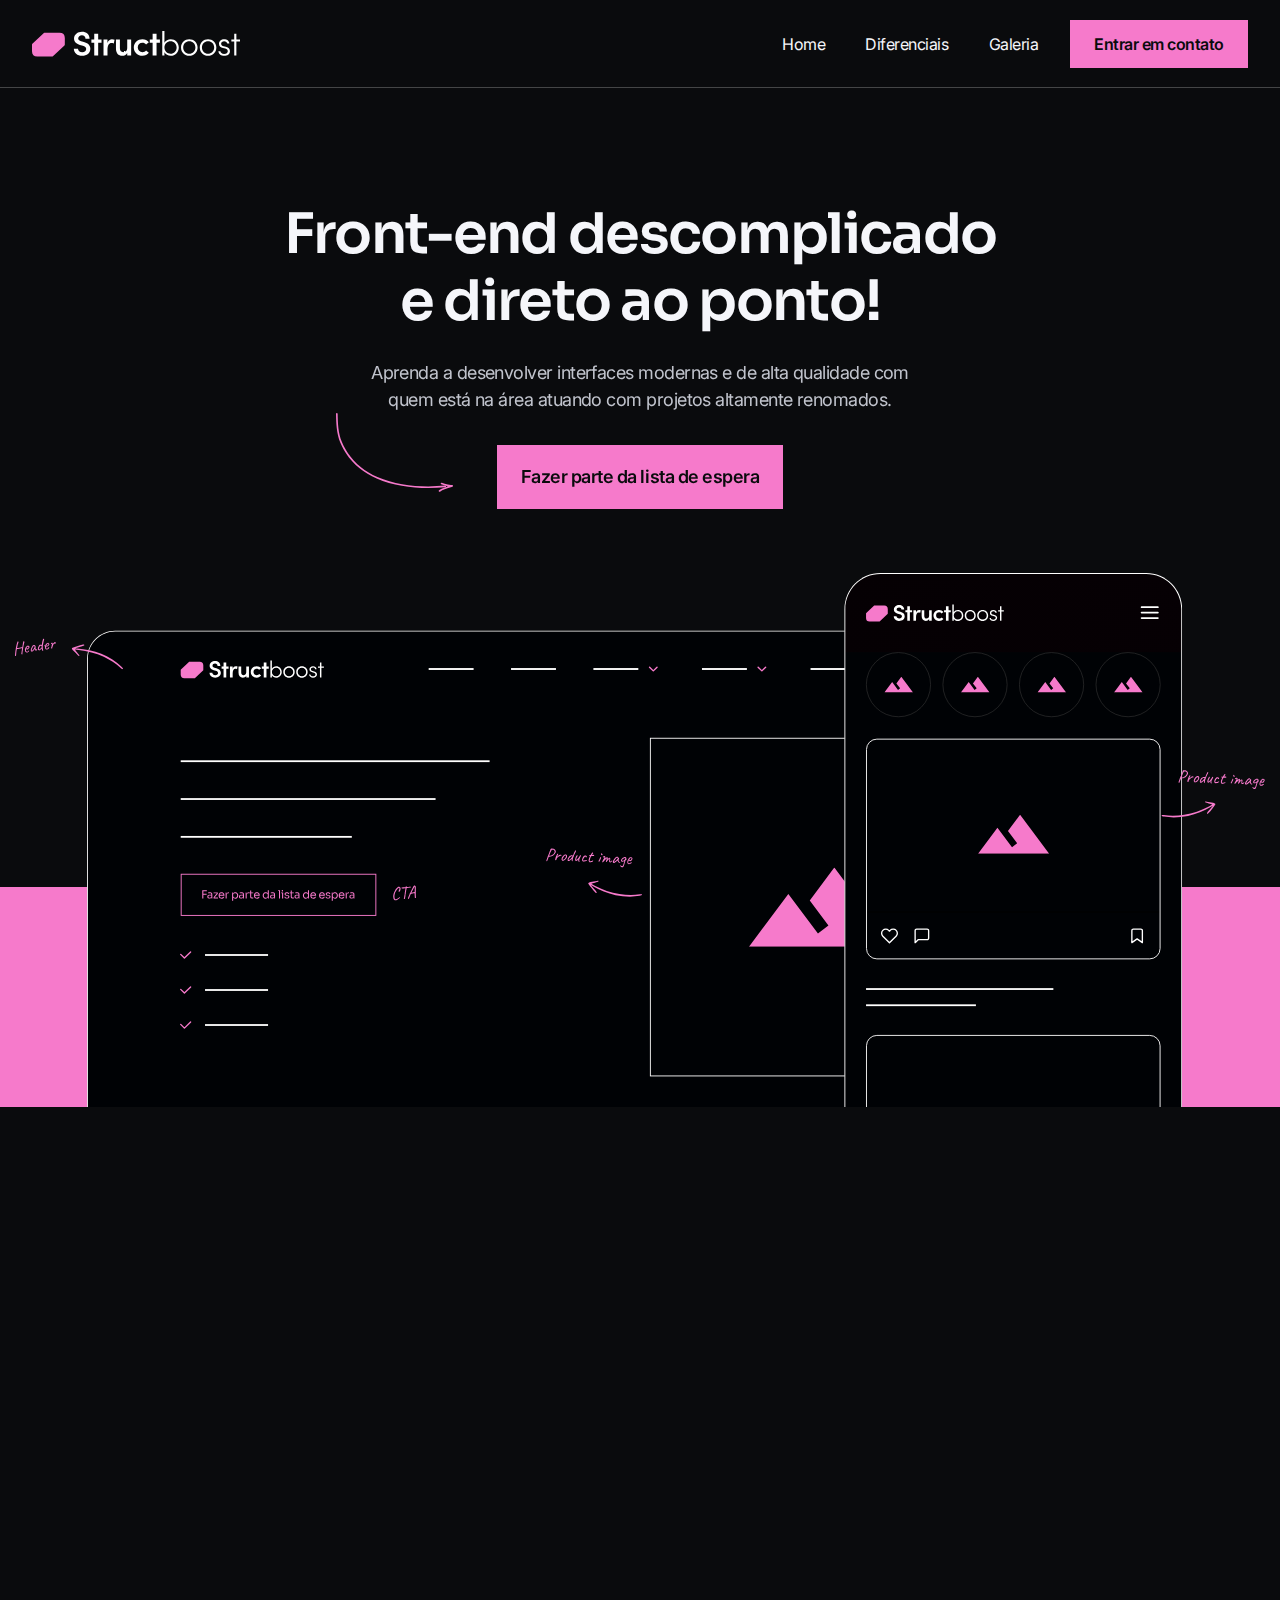
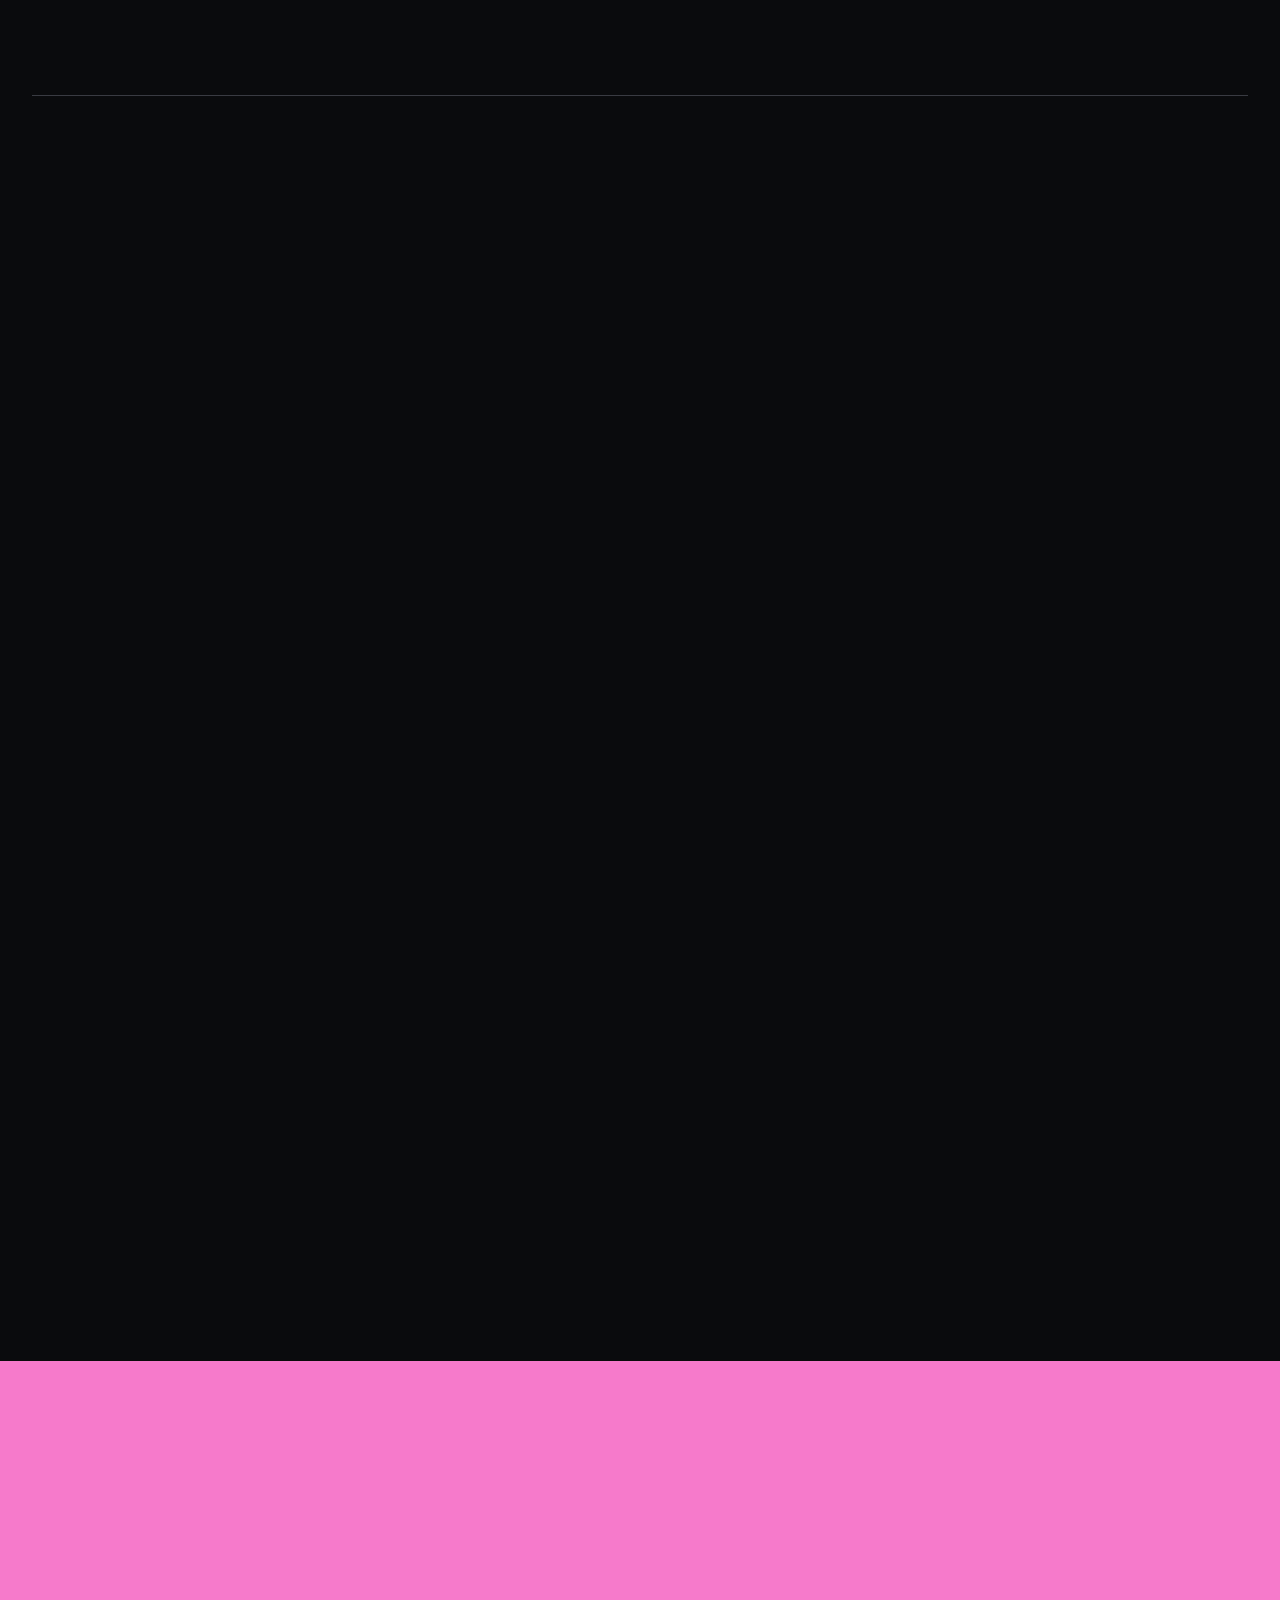
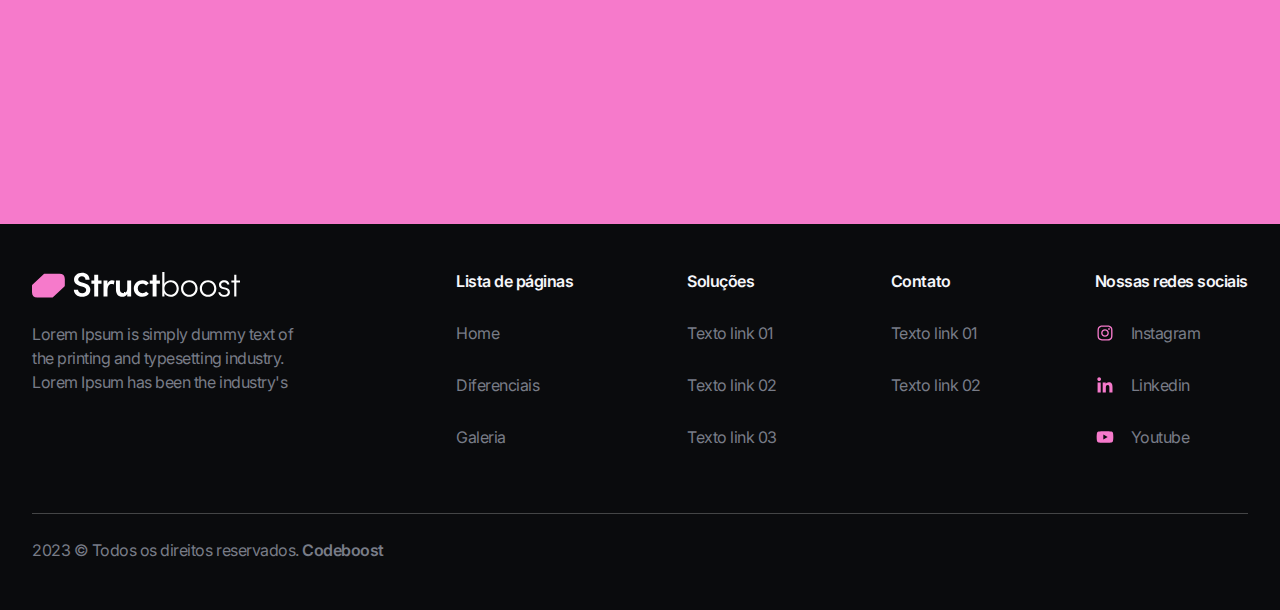
<file: index.html>
<!DOCTYPE html>
<html lang="pt-br">
  <head>
    <meta charset="UTF-8" />
    <meta name="viewport" content="width=device-width, initial-scale=1.0" />
    <link rel="preconnect" href="https://fonts.googleapis.com" />
    <link rel="preconnect" href="https://fonts.gstatic.com" crossorigin />
    <link
      href="https://fonts.googleapis.com/css2?family=Sora:wght@100..800&display=swap"
      rel="stylesheet"
    />
    <link rel="preconnect" href="https://fonts.googleapis.com" />
    <link rel="preconnect" href="https://fonts.gstatic.com" crossorigin />
    <link
      href="https://fonts.googleapis.com/css2?family=Inter:wght@100..900&display=swap"
      rel="stylesheet"
    />
    <link href="https://unpkg.com/aos@2.3.1/dist/aos.css" rel="stylesheet" />
    <link rel="stylesheet" href="css/main.css" />
    <link rel="stylesheet" href="css/components.css" />
    <link rel="stylesheet" href="css/grid.css" />
    <link rel="stylesheet" href="css/typograph.css" />
    <link rel="stylesheet" href="css/variables.css" />
    <link rel="stylesheet" href="css/reset.css" />
    <title>Structboost</title>
  </head>
  <body>
    <header>
      <div class="container">
        <a href="index.html" class="logo">
          <img src="imgs/logo.svg" alt="Logo Structboost" title="Structboost" />
        </a>
        <button class="btn-menu">
          <img src="imgs/menu.svg" alt="Icone menu hamburger" />
        </button>
        <nav>
          <ul>
            <li><a href="#">Home</a></li>
            <li><a href="#">Diferenciais</a></li>
            <li><a href="#">Galeria</a></li>
          </ul>
          <button class="btn-primary">Entrar em contato</button>
        </nav>
      </div>
    </header>
    <section class="s-hero">
      <div class="container">
        <div class="text" data-aos="fade-right">
          <h1>Front-end descomplicado e direto ao ponto!</h1>
          <p>
            Aprenda a desenvolver interfaces modernas e de alta qualidade com
            quem está na área atuando com projetos altamente renomados.
          </p>
          <button class="btn-primary lg">Fazer parte da lista de espera</button>
          <img src="imgs/arrow.svg" class="arrow" alt="Imagem da seta" />
        </div>
      </div>
      <img
        src="imgs/hero-ilustration.svg"
        alt="Ilustra Hero Imagem"
        class="ilustra"
        data-aos="fade-up"
        data-aos-delay="200"
      />
      <img
        src="imgs/hero-mobile.svg"
        alt="Ilustra Hero Mobile Imagem"
        class="ilustra-mobile"
      />
    </section>
    <section class="s-digital">
      <div class="container">
        <h3 data-aos="fade-right">
          Transformando Ideias em Realidade Digital!
        </h3>
        <ul>
          <li data-aos="fade-right">
            <div class="item-digital">
              <div class="icon">
                <img src="imgs/icon-impacto.svg" alt="icon" />
              </div>
              <div class="info">
                <h6>Impacto Visual Imbátivel</h6>
                <p>
                  Domine a arte de criar interfaces envolventes que conquistam
                  <br />
                  corações e mentes dos usuários.
                </p>
              </div>
            </div>
          </li>
          <li data-aos="fade-up">
            <div class="item-digital">
              <div class="icon">
                <img src="imgs/icon-nav.svg" alt="icon" />
              </div>
              <div class="info">
                <h6>Navegabilidade sem Limites</h6>
                <p>
                  Construa a base sólida para uma <br />
                  experiência de usuário fluida e intuitiva, garantindo a
                  satisfação do público.
                </p>
              </div>
            </div>
          </li>
          <li data-aos="fade-left">
            <div class="item-digital">
              <div class="icon">
                <img src="imgs/icon-perfomance.svg" alt="icon" />
              </div>
              <div class="info">
                <h6>Performance Acelerada</h6>
                <p>
                  O Front End é a chave para otimizar o desempenho do seu site,
                  cativando visitantes com velocidade e eficiência.
                </p>
              </div>
            </div>
          </li>
        </ul>
      </div>
    </section>
    <section class="s-art-front">
      <div class="container">
        <div class="title-text">
          <div class="left" data-aos="fade-right">
            <h3>Domine a Arte da Front-end</h3>
            <p>
              Prepare-se para criar interfaces incríveis e funcionais para a web
              com este curso completo de front-end.
            </p>
          </div>
          <div class="right" data-aos="fade-left">
            <p>
              Junte-se a nós neste curso de front-end e embarque em uma jornada
              emocionante para se tornar um desenvolvedor web altamente
              qualificado.
            </p>
          </div>
        </div>
        <div class="all">
          <div class="card-post" data-aos="flip-left">
            <span class="tag">Fundamentos</span>
            <div class="image">
              <img src="imgs/post-image.svg" alt="" />
            </div>
            <div class="text">
              <h6>HTML5 e Semântica</h6>
              <p>
                Aprenda a usar a mais recente versão do HTML e crie páginas web
                bem estruturadas e otimizadas para os mecanismos de busca.
              </p>
            </div>
          </div>
          <div class="card-post" data-aos="flip-left">
            <span class="tag">Estilizando</span>
            <div class="image">
              <img src="imgs/post-image.svg" alt="" />
            </div>
            <div class="text">
              <h6>CSS3 e Estilização Avançada</h6>
              <p>
                Explore os recursos avançados do CSS3 para criar layouts
                responsivos, animações incríveis e designs atrativos.
              </p>
            </div>
          </div>
          <div class="card-post" data-aos="flip-left">
            <span class="tag">Potencializando</span>
            <div class="image">
              <img src="imgs/post-image.svg" alt="" />
            </div>
            <div class="text">
              <h6>Javascript Moderno</h6>
              <p>
                Aprenda a programar com Javascript moderno e torne suas páginas
                interativas e dinâmicas, proporcionando uma experiência única.
              </p>
            </div>
          </div>
          <div class="card-post" data-aos="flip-left">
            <span class="tag">Aplicações</span>
            <div class="image">
              <img src="imgs/post-image.svg" alt="" />
            </div>
            <div class="text">
              <h6>Frameworks Front-end</h6>
              <p>
                Descubra como utilizar frameworks populares como React, Angular
                e Vue.js para criar aplicações web completas e eficientes.
              </p>
            </div>
          </div>
          <div class="card-post" data-aos="flip-left">
            <span class="tag">Designs</span>
            <div class="image">
              <img src="imgs/post-image.svg" alt="" />
            </div>
            <div class="text">
              <h6>Design Responsivo</h6>
              <p>
                Aprenda a criar designs responsivos e mobile-first que se
                adaptam perfeitamente a diferentes tamanhos de tela.
              </p>
            </div>
          </div>
        </div>
      </div>
    </section>
    <section class="s-newsletter">
      <div class="container" data-aos="zoom-out">
        <h2>Front-end descomplicado e direto ao ponto!</h2>
        <p>
          Aprenda a desenvolver interfaces modernas e de alta qualidade com quem
          está na área atuando com projetos altamente renomados.
        </p>
        <button class="btn-primary lg white">
          Fazer parte da lista de espera
        </button>
      </div>
    </section>
    <footer>
      <div class="container">
        <div class="main-area">
          <div class="left">
            <img src="imgs/logo.svg" alt="Logo Structboost" />
            <p>
              Lorem Ipsum is simply dummy text of the printing and typesetting
              industry. Lorem Ipsum has been the industry's
            </p>
          </div>
          <div class="right">
            <div class="item-nav">
              <h6>Lista de páginas</h6>
              <ul>
                <li><a href="#">Home</a></li>
                <li><a href="#">Diferenciais</a></li>
                <li><a href="#">Galeria</a></li>
              </ul>
            </div>
            <div class="item-nav">
              <h6>Soluções</h6>
              <ul>
                <li><a href="#">Texto link 01</a></li>
                <li><a href="#">Texto link 02</a></li>
                <li><a href="#">Texto link 03</a></li>
              </ul>
            </div>
            <div class="item-nav">
              <h6>Contato</h6>
              <ul>
                <li><a href="#">Texto link 01</a></li>
                <li><a href="#">Texto link 02</a></li>
              </ul>
            </div>

            <div class="item-nav">
              <h6>Nossas redes sociais</h6>
              <ul>
                <li>
                  <a href="#"
                    ><img
                      src="imgs/instagram-icon.svg"
                      alt="Instagram"
                    />Instagram</a
                  >
                </li>
                <li>
                  <a href="#"
                    ><img src="imgs/linkedin.svg" alt="Linkedin" />Linkedin</a
                  >
                </li>
                <li>
                  <a href="#"
                    ><img src="imgs/youtube.svg" alt="Youtube" />Youtube</a
                  >
                </li>
              </ul>
            </div>
          </div>
        </div>
        <p class="copy">
          2023 © Todos os direitos reservados. <strong>Codeboost</strong>
        </p>
      </div>
    </footer>
    <script src="https://unpkg.com/aos@2.3.1/dist/aos.js"></script>
    <script>
      AOS.init({
        duration: 1000,
        disable: "mobile",
      });
    </script>
  </body>
</html>
</file>
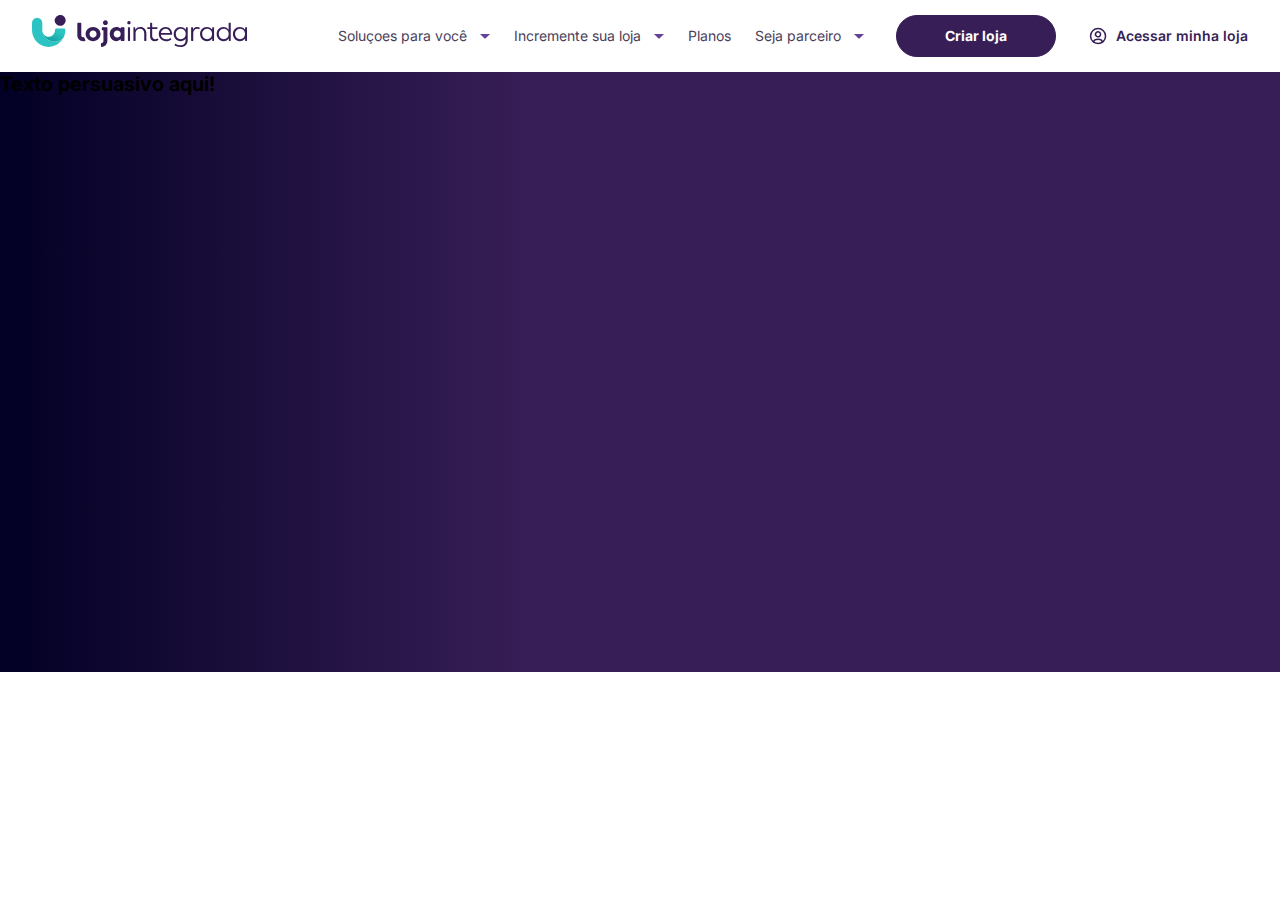
<file: pratica-1-header/index.html>
<!DOCTYPE html>
<html lang="en">
  <head>
    <meta charset="UTF-8" />
    <meta name="viewport" content="width=device-width, initial-scale=1.0" />
    <link rel="preconnect" href="https://fonts.googleapis.com" />
    <link rel="preconnect" href="https://fonts.gstatic.com" crossorigin />
    <link
      href="https://fonts.googleapis.com/css2?family=Inter:wght@100..900&display=swap"
      rel="stylesheet"
    />
    <link rel="stylesheet" href="css/grid.css" />
    <link rel="stylesheet" href="css/main.css" />
    <link rel="stylesheet" href="css/components.css" />
    <link rel="stylesheet" href="css/variables.css" />
    <link rel="stylesheet" href="css/typograph.css" />
    <link rel="stylesheet" href="css/reset.css" />
    <title>Prática 1 - Header</title>
  </head>
  <body>
    <header>
      <div class="container">
        <a href="/">
          <img src="img/logo.svg" alt="Logo Loja Integrada" />
        </a>
        <nav>
          <ul>
            <li>
              <a href="#"
                >Soluçoes para você <img src="img/arrow-down.svg" alt=""
              /></a>
            </li>
            <li>
              <a href="#"
                >Incremente sua loja <img src="img/arrow-down.svg" alt=""
              /></a>
            </li>
            <li><a href="#">Planos</a></li>
            <li>
              <a href="#"
                >Seja parceiro <img src="img/arrow-down.svg" alt=""
              /></a>
            </li>
          </ul>
          <div class="secondary-nav">
            <a href="#" class="btn-primary">Criar loja </a>
            <a href="#" class="btn-acessar">
              <img src="img/icon-login.svg" alt="Icone user" />
              <span>Acessar minha loja</span>
            </a>
          </div>
        </nav>
      </div>
    </header>
    <section class="s-hero">
      <h1>Texto persuasivo aqui!</h1>
    </section>
  </body>
</html>
</file>
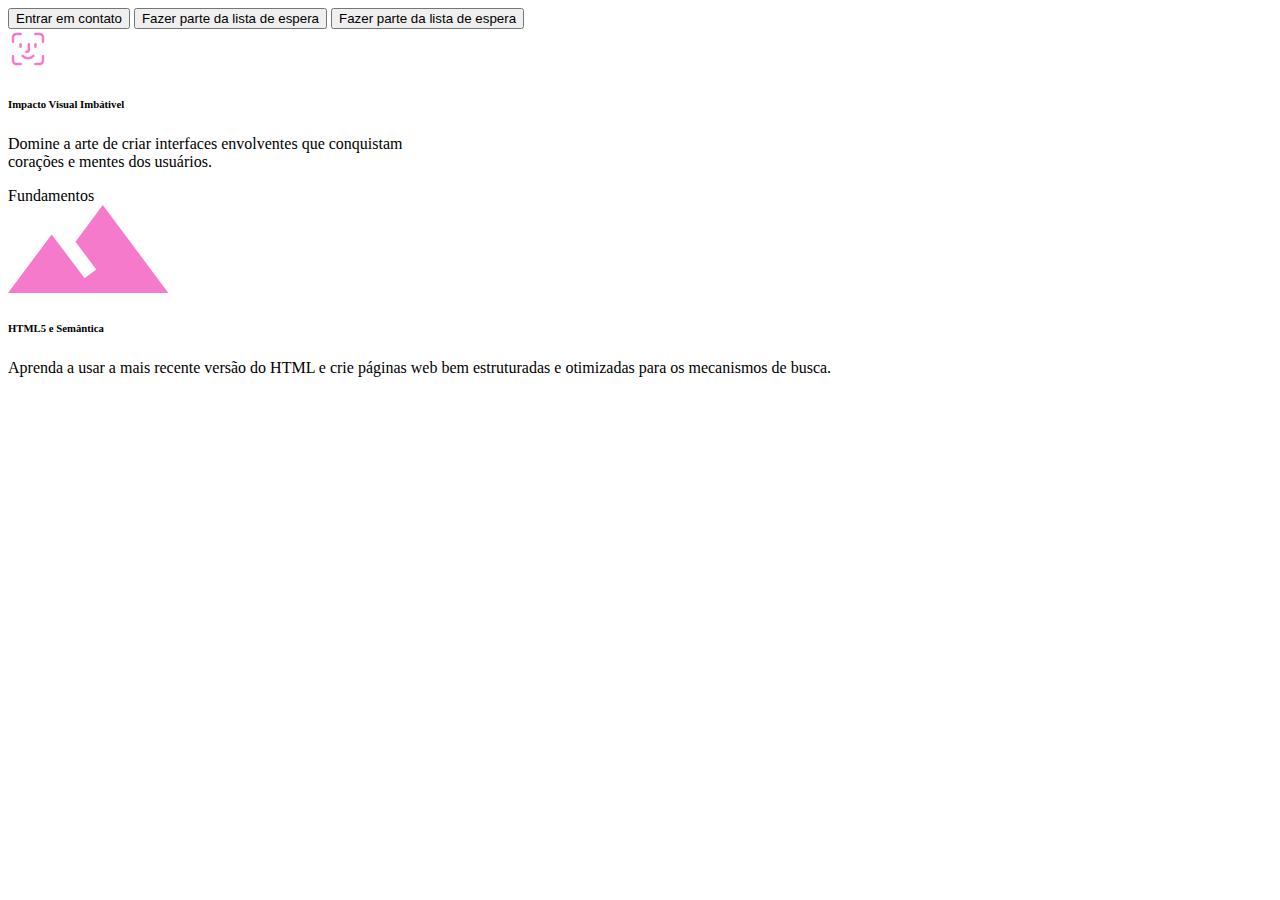
<file: components.html>
<!DOCTYPE html>
<html lang="en">
  <head>
    <meta charset="UTF-8" />
    <meta name="viewport" content="width=device-width, initial-scale=1.0" />
    <title>Document</title>
  </head>
  <body>
    <button class="btn-primary">Entrar em contato</button>
    <button class="btn-primary lg">Fazer parte da lista de espera</button>
    <button class="btn-primary lg white">Fazer parte da lista de espera</button>

    <div class="item-digital">
      <div class="icon">
        <img src="imgs/icon-impacto.svg" alt="icon" />
      </div>
      <div class="info">
        <h6>Impacto Visual Imbátivel</h6>
        <p>
          Domine a arte de criar interfaces envolventes que conquistam
          <br />
          corações e mentes dos usuários.
        </p>
      </div>
    </div>

    <div class="card-post">
      <span class="tag">Fundamentos</span>
      <div class="image">
        <img src="imgs/post-image.svg" alt="" />
      </div>
      <div class="text">
        <h6>HTML5 e Semântica</h6>
        <p>
          Aprenda a usar a mais recente versão do HTML e crie páginas web bem
          estruturadas e otimizadas para os mecanismos de busca.
        </p>
      </div>
    </div>
  </body>
</html>
</file>
<file: css/main.css>
header {
  width: 100%;
  height: 8.8rem;
  display: flex;
  align-items: center;
  border-bottom: 1px solid rgba(255, 255, 255, 0.24);
}

header .container {
  display: flex;
  align-items: center;
  justify-content: space-between;
}

header nav {
  display: flex;
  align-items: center;
  gap: 3.2rem;
}

header .btn-menu {
  display: none;
}

header nav ul {
  display: flex;
  /* align-items: center; NAO MUDA NADA */
  gap: 4rem;
}

header nav a {
  letter-spacing: -0.03em;
  letter-spacing: -0.48px;
  color: var(--gray-100);
  font-size: 1.6rem;
  transition: opacity 0.3s ease;
}

header nav a:hover {
  opacity: 0.7;
}

.s-hero {
  position: relative;
  width: 100%;
  padding-top: 11.3rem;
  /* height: 106.2rem; */

  display: flex;
  flex-direction: column;
  align-items: center;
  overflow: hidden;
}

.s-hero::after {
  content: "";
  width: 100%;
  height: 22rem;
  background-color: var(--pink-10);
  position: absolute;
  left: 0;
  bottom: 0;
  z-index: -1;
}

.s-hero .text {
  width: 100%;
  max-width: 71.9rem;
  margin: 0 auto;
  text-align: center;
  margin-bottom: 6.4rem;
  position: relative;
}

.s-hero .text h1 {
  font-weight: 600;
  letter-spacing: -0.03em;
  position: relative;
}

.s-hero .text h1::before {
  content: "";
  width: 0%;
  max-width: 59.9rem;
  height: 2.2rem;
  position: absolute;
  left: 3.9rem;
  bottom: -5px;
  background: url("../imgs/strokes.svg") no-repeat left center;
  z-index: -1;
  animation: drawLine 1s 0.5s ease-in forwards;
}

@keyframes drawLine {
  from {
    width: 0%;
  }
  to {
    width: 100%;
  }
}

.s-hero .text p {
  letter-spacing: -0.03em;
  color: var(--gray-300);

  max-width: 55.6rem;
  margin: 2.4rem auto 3.2rem auto;
}

.s-hero .text .arrow {
  position: absolute;
  left: 5.5rem;
  bottom: 1.7rem;
  animation: floating 3s ease-in-out infinite;
}

@keyframes floating {
  0% {
    transform: translateX(0px);
  }
  50% {
    transform: translateX(15px);
  }
  100% {
    transform: translateX(0px);
  }
}

.s-hero .ilustra {
  padding: 0 15px;
}

.s-hero .ilustra-mobile {
  display: none;
}

.s-digital {
  padding-top: 12.8rem;
}

.s-digital h3 {
  text-align: center;
  max-width: 53.5rem;
  margin: 0 auto;
  margin-bottom: 6.4rem;
}

.s-digital ul {
  display: flex;
  justify-content: space-between;
  padding-bottom: 12.8rem;
  border-bottom: 1px solid var(--gray-800);
}

.s-art-front {
  padding: 12.8rem 0;
}

.s-art-front .title-text {
  display: flex;
  align-items: center;
  justify-content: space-between;
  margin-bottom: 6.4rem;
}

.s-art-front .title-text p {
  letter-spacing: -0.03em;
  color: var(--gray-600);
}

.s-art-front .title-text .left {
  max-width: 53.9rem;
}

.s-art-front .title-text .right {
  max-width: 42.9rem;
}

.s-art-front .title-text h3 {
  font-weight: 600;
  letter-spacing: -0.03em;
}

.s-art-front .title-text .left p {
  max-width: 45.2rem;
  margin-top: 1.6rem;
}

.s-art-front .all {
  display: grid;
  grid-template-columns: repeat(3, 1fr);
  gap: 3.2rem;
}

.s-art-front .all .card-post:first-child {
  /* grid-column: 1 / 3; */
  grid-column: span 2;
}

.s-newsletter {
  padding: 8.9rem 0;
  background-color: var(--pink-10);
}

.s-newsletter .container {
  text-align: center;
}

.s-newsletter h2 {
  max-width: 64.6rem;
  margin: 0 auto;
  font-weight: 600;
  letter-spacing: -0.03em;
  margin-bottom: 1.6rem;
}

.s-newsletter p {
  max-width: 68.7rem;
  margin: 0 auto;
  font-size: 2.2rem;
  letter-spacing: -0.03em;
  margin-bottom: 24px;
}

footer {
  padding: 4.8rem 0;
}

footer .main-area {
  display: flex;
  align-items: flex-start;
  justify-content: space-between;
  border-bottom: 1px solid rgba(255, 255, 255, 0.24);
  padding-bottom: 6.6rem;
  margin-bottom: 2.4rem;
}

footer .main-area .left {
  max-width: 27.9rem;
}

footer .main-area .left p {
  margin-top: 2.4rem;
  font-size: 1.6rem;
  letter-spacing: -0.03em;
  color: var(--gray-600);
}

footer .main-area .right {
  max-width: 79.2rem;
  display: flex;
  justify-content: space-between;
  flex-grow: 1;
}

footer .main-area .item-nav h6 {
  font-family: var(--font-family);
  font-weight: 600;
  font-size: 1.6rem;
  letter-spacing: -0.03em;
  color: var(--gray-100);
  margin-bottom: 32px;
}

footer .main-area .item-nav ul li:not(:last-child) {
  margin-bottom: 3.2rem;
}

footer .main-area .item-nav a {
  font-size: 1.6rem;
  letter-spacing: -0.03em;
  color: var(--gray-600);
  display: flex;
  align-items: center;
  gap: 1.6rem;
  transition: color 0.3s ease;
}

footer .main-area .item-nav a:hover {
  color: var(--gray-100);
}

footer .copy {
  font-size: 1.6rem;
  letter-spacing: -0.03em;
  color: var(--gray-600);
}

footer .copy strong {
  font-weight: 600;
}

.hide {
  display: none;
}

@media (max-width: 1200px) {
  .s-digital {
    padding-top: 6.8rem;
  }

  .s-digital ul {
    gap: 3.2rem;
    padding-bottom: 6.8rem;
  }

  .item-digital .info p {
    font-size: 1.6rem;
  }

  .item-digital .info h6 {
    font-size: 2rem;
  }

  .s-art-front {
    padding: 6rem 0;
  }

  .s-art-front .all {
    gap: 1.6rem;
  }

  .s-art-front .all .card-post:first-child,
  .s-art-front .all .card-post:nth-child(2) {
    grid-column: span 3;
  }

  footer .main-area .right {
    max-width: 66.2rem;
  }
}

@media (max-width: 991px) {
  .s-hero::after {
    height: 13rem;
  }

  .s-digital ul {
    flex-direction: column;
    align-items: center;
  }

  .s-art-front .title-text {
    flex-direction: column;
    align-items: center;
    margin-bottom: 4rem;
  }

  .s-art-front .title-text .left,
  .s-art-front .title-text .right {
    max-width: 100%;
    text-align: center;
  }

  .s-art-front .title-text .right {
    margin-top: 8px;
  }

  .s-art-front .title-text .left p {
    max-width: 100%;
    margin-top: 8px;
  }

  footer .main-area {
    flex-direction: column;
    gap: 4rem;
  }

  footer .main-area .left {
    max-width: 100%;
    text-align: center;
    /* flex-grow: 1; NAO FUNCIONA POR CAUSA DA DIRECTION COLUMN*/
  }

  footer .main-area .left img {
    margin: 0 auto;
  }

  footer .main-area .right {
    max-width: 100%;
    width: 100%;
  }
}

@media (max-width: 768px) {
  header .btn-menu {
    display: block;
  }

  header nav {
    display: none;
  }

  .s-hero {
    padding-top: 6rem;
  }

  .s-hero .text h1 {
    max-width: 49rem;
    margin: 0 auto;
  }

  .s-hero .text h1::before {
    /* deixou a linha do tamanho do h1 (490px) */
    background-size: 100%;
    /* deixamos alinhado a esquerda do h1*/
    left: 0;
    bottom: -4px; /* -7px ficava bom*/
  }

  .s-hero .text p {
    max-width: 41.6rem;
  }

  .s-hero .text .arrow {
    left: 2rem;
    max-width: 80px;
    bottom: 3.7rem;
  }

  .s-art-front .all {
    grid-template-columns: 1fr;
  }

  .s-art-front .all .card-post:first-child,
  .s-art-front .all .card-post:nth-child(2) {
    grid-column: initial;
  }
}

@media (max-width: 560px) {
  header {
    height: 7.2rem;
  }

  .logo {
    max-width: 16rem;
  }

  .s-hero {
    padding-top: 8.8rem;
  }

  .s-hero .text h1 {
    font-size: 4rem;
  }

  .s-hero .text h1::before {
    bottom: -6px;
  }

  .s-hero .text p {
    font-size: 1.6rem;
    margin-top: 8px;
    margin-bottom: 24px;
  }

  .s-hero .text .arrow {
    display: none;
  }

  .s-hero .ilustra {
    display: none;
  }

  .s-hero .ilustra-mobile {
    display: block;
  }

  .s-hero::after {
    height: 22rem;
  }

  .s-digital {
    padding-top: 8rem;
  }

  .s-digital ul {
    gap: 6.4rem;
  }

  .s-digital h3 {
    font-size: 2.8rem;
  }

  .s-art-front {
    padding: 8rem 0;
  }

  .s-art-front .title-text h3 {
    font-size: 2.8rem;
    max-width: 22.7rem;
    margin: 0 auto;
  }

  .s-art-front .title-text .left p {
    margin-top: 1.6rem;
  }

  .s-art-front .title-text .right {
    display: none;
  }

  .s-art-front .all {
    gap: 3.2rem;
  }

  .s-newsletter {
    padding: 8.8rem 0;
  }

  .s-newsletter h2 {
    font-size: 4rem;
  }

  .s-newsletter p {
    font-size: 1.8rem;

    max-width: 321px;
  }

  footer .main-area {
    gap: 4.8rem;
    padding-bottom: 4.8rem;
  }

  footer .main-area .right {
    flex-direction: column;
    align-items: center;
    gap: 4.8rem;
  }

  footer .main-area .item-nav a {
    justify-content: center;
  }

  footer .main-area .item-nav h6 {
    text-align: center;
  }

  footer .main-area .item-nav:last-child {
    width: 100%;
  }

  footer .main-area .item-nav:last-child ul {
    /* max-width: 100%; */
    display: flex;
    gap: 12px;
    margin-bottom: 0;
  }

  footer .main-area .item-nav:last-child ul li {
    margin-bottom: 0;
    flex-grow: 1;
  }

  footer .copy {
    text-align: center;
    font-size: 1.4rem;
  }
}
</file>
<file: css/components.css>
.btn-primary {
  padding: 1.6rem 2.4rem;
  background-color: var(--pink-10);
  font-weight: 600;
  font-size: 1.6rem;
  line-height: 100%;
  letter-spacing: -0.48px;
  color: var(--gray-900);
  transition: background-color 0.3s ease;
}

.btn-primary.lg {
  padding: 2.3rem 2.4rem;
  font-size: 1.8rem;
}

.btn-primary.white {
  background-color: #fff;
}

.btn-primary.white:hover {
  background-color: var(--gray-900);
  color: #fff;
}

.btn-primary:hover {
  background-color: var(--pink-20);
}

.s-transformando {
  display: flex;
  gap: 3.2rem;
}

.item-digital {
  flex: 1;
  max-width: 38.4rem;
}

.item-digital .icon {
  width: 40px;
  height: 40px;
  display: flex;
  align-items: center;
  justify-content: center;
  margin-bottom: 1.6rem;
}

.item-digital .info h6 {
  margin-bottom: 0.8rem;
}

.item-digital .info p {
  color: var(--gray-600);
}

.card-post {
  padding: 2.4rem;
  border: 2px solid rgba(255, 255, 255, 0.08);
  background-color: rgba(255, 255, 255, 0.02);
}

.card-post .tag {
  display: inline-block;
  padding: 0.8rem 2.2rem;
  border-radius: 100px;
  text-transform: uppercase;
  background: rgba(255, 255, 255, 0.1);

  font-family: var(--second-family);
  font-weight: 600;
  font-size: 1.4rem;
  line-height: 100%;
  letter-spacing: 0.126rem;
  color: var(--gray-100);
  margin-bottom: 4.5rem;
}

.card-post .image {
  width: 100%;
  display: flex;
  align-items: center;
  justify-content: center;
  margin-bottom: 6.4rem;
}

.card-post .text {
  width: 100%;
  /* max-width: 48.2rem; tive que aumentar pra ficar so em 2 linhas */
  max-width: 50.8rem;
}

.card-post .text h6 {
  letter-spacing: -0.66px;
  margin-bottom: 0.8rem;
}

.card-post .text p {
  font-size: 1.6rem;
  /* letter-spacing: 0.48px; tava impedidndo de ficar igual o design */
  color: var(--gray-600);
  font-size: 1.6rem;
  /* letter-spacing: -0.03em; */
}

@media (max-width: 991px) {
  .item-digital {
    text-align: center;
  }

  .item-digital .icon {
    margin: 0 auto;
    margin-bottom: 16px;
  }

  .item-digital .info p br {
    display: none;
  }
}

@media (max-width: 560px) {
  .item-digital .info h6 {
    font-size: 2.2rem;
  }

  .item-digital .info p {
    font-size: 1.8rem;
    max-width: 31.9rem;
  }

  /* .item-digital .info p br {
    display: block;
  } */

  .card-post {
    padding: 1.6rem;
  }

  .card-post .image {
    margin-bottom: 5.4rem;
  }

  .card-post .text h6 {
    font-size: 1.8rem;
  }
  .card-post .text p {
    font-size: 1.4rem;
    letter-spacing: initial;
    /* max-width: 29.3rem; */
  }
}
</file>
<file: css/grid.css>
.container {
  /*sempre pegar a largura toda do seu parent*/
  width: 100%;
  /*crescer até esse valor, pode diminuir, mas nunca ultrapassar 
    calculo do max-width:
    1 - 1216px 
    é retirado 30 desse valor por causa do padding 15px (30px)
    então somamos, o padding dado ao max-width: 1216 + 30 = 1246
  */
  max-width: 124.6rem;
  /* espaço de respiro, quando tivermos em telas menores que max-width */
  padding: 0 1.5rem;
  /* centralizar o container e seu conteudo */
  margin: 0 auto;
}
</file>
<file: css/typograph.css>
h1,
h2,
h3,
h4,
h5,
h6 {
  font-family: var(--second-family);
  line-height: 120%;
}

h1,
h2,
h3,
h4 {
  font-weight: 700;
}

h5,
h6 {
  font-weight: 600;
}

h1 {
  font-size: 5.6rem;
}

h2 {
  font-size: 4.8rem;
}

h3 {
  font-size: 4rem;
}

h4 {
  font-size: 2.8rem;
}

h5 {
  font-size: 2.4rem;
}

h6 {
  /* no figma mostra font-weight: 700 */
  font-size: 2.2rem;
}

p {
  font-size: 1.8rem;
  line-height: 150%;
}
</file>
<file: css/variables.css>
:root {
  --pink-10: #f67acb;
  --pink-20: #cf62a9;
  --pink-30: #9d457f;

  --gray-900: #0a0b0d;
  --gray-800: #393b42;
  --gray-700: #5c5f69;
  --gray-600: #787c87;
  --gray-500: #979ba6;
  --gray-400: #abafba;
  --gray-300: #c0c3cc;
  --gray-200: #dfe1e8;
  --gray-100: #f5f6fa;

  --font-family: "Inter", sans-serif;
  --second-family: "Sora", sans-serif;
}
</file>
<file: pratica-1-header/css/grid.css>
.container {
  width: 100%;
  margin: 0 auto;
  max-width: 124.6rem;
  padding: 0 1.5rem;
}
</file>
<file: pratica-1-header/css/main.css>
header {
  width: 100%;
  height: 7.2rem;
  display: flex;
  align-items: center;
}

header .container {
  display: flex;
  justify-content: space-between;
}

header nav {
  display: flex;
  align-items: center;
  gap: 3.2rem;
}

header .container nav ul {
  display: flex;
  gap: 2.4rem;
}

header nav a {
  font-size: 1.4rem;
  color: #4b3e5a;
  line-height: 140%;
  display: flex;
  align-items: center;
  gap: 1.3rem;
}

header .secondary-nav {
  display: flex;
  align-items: center;
  gap: 3.2rem;
}

header .btn-acessar {
  display: flex;
  gap: 0.8rem;
  font-weight: 600;
  color: var(--main-purple);
  transition: color 0.3s ease;
}

header .btn-acessar:hover {
  color: #4b3e5a;
}

.s-hero {
  background: rgb(2, 0, 36);
  background: linear-gradient(
    90deg,
    rgba(2, 0, 36, 1) 0%,
    rgba(55, 30, 86, 1) 41%
  );
  height: 60rem;
}
</file>
<file: pratica-1-header/css/components.css>
.btn-primary {
  border: 1px solid var(--main-purple);
  padding: 1rem 4.8rem;
  color: white;
  font-weight: 700;
  background-color: var(--main-purple);
  border-radius: 6.6rem;
  font-size: 1.4rem;
  transition: all 0.3s ease;
}

.btn-primary:hover {
  background-color: #fff;
  color: var(--main-purple);
  border: 1px solid var(--main-purple);
}

.btn-primary.light-blue {
}
</file>
<file: pratica-1-header/css/variables.css>
:root {
  --main-purple: #371e56;
}
</file>
<file: pratica-1-header/css/typograph.css>
p {
  font-size: 1.4rem;
}
</file>
